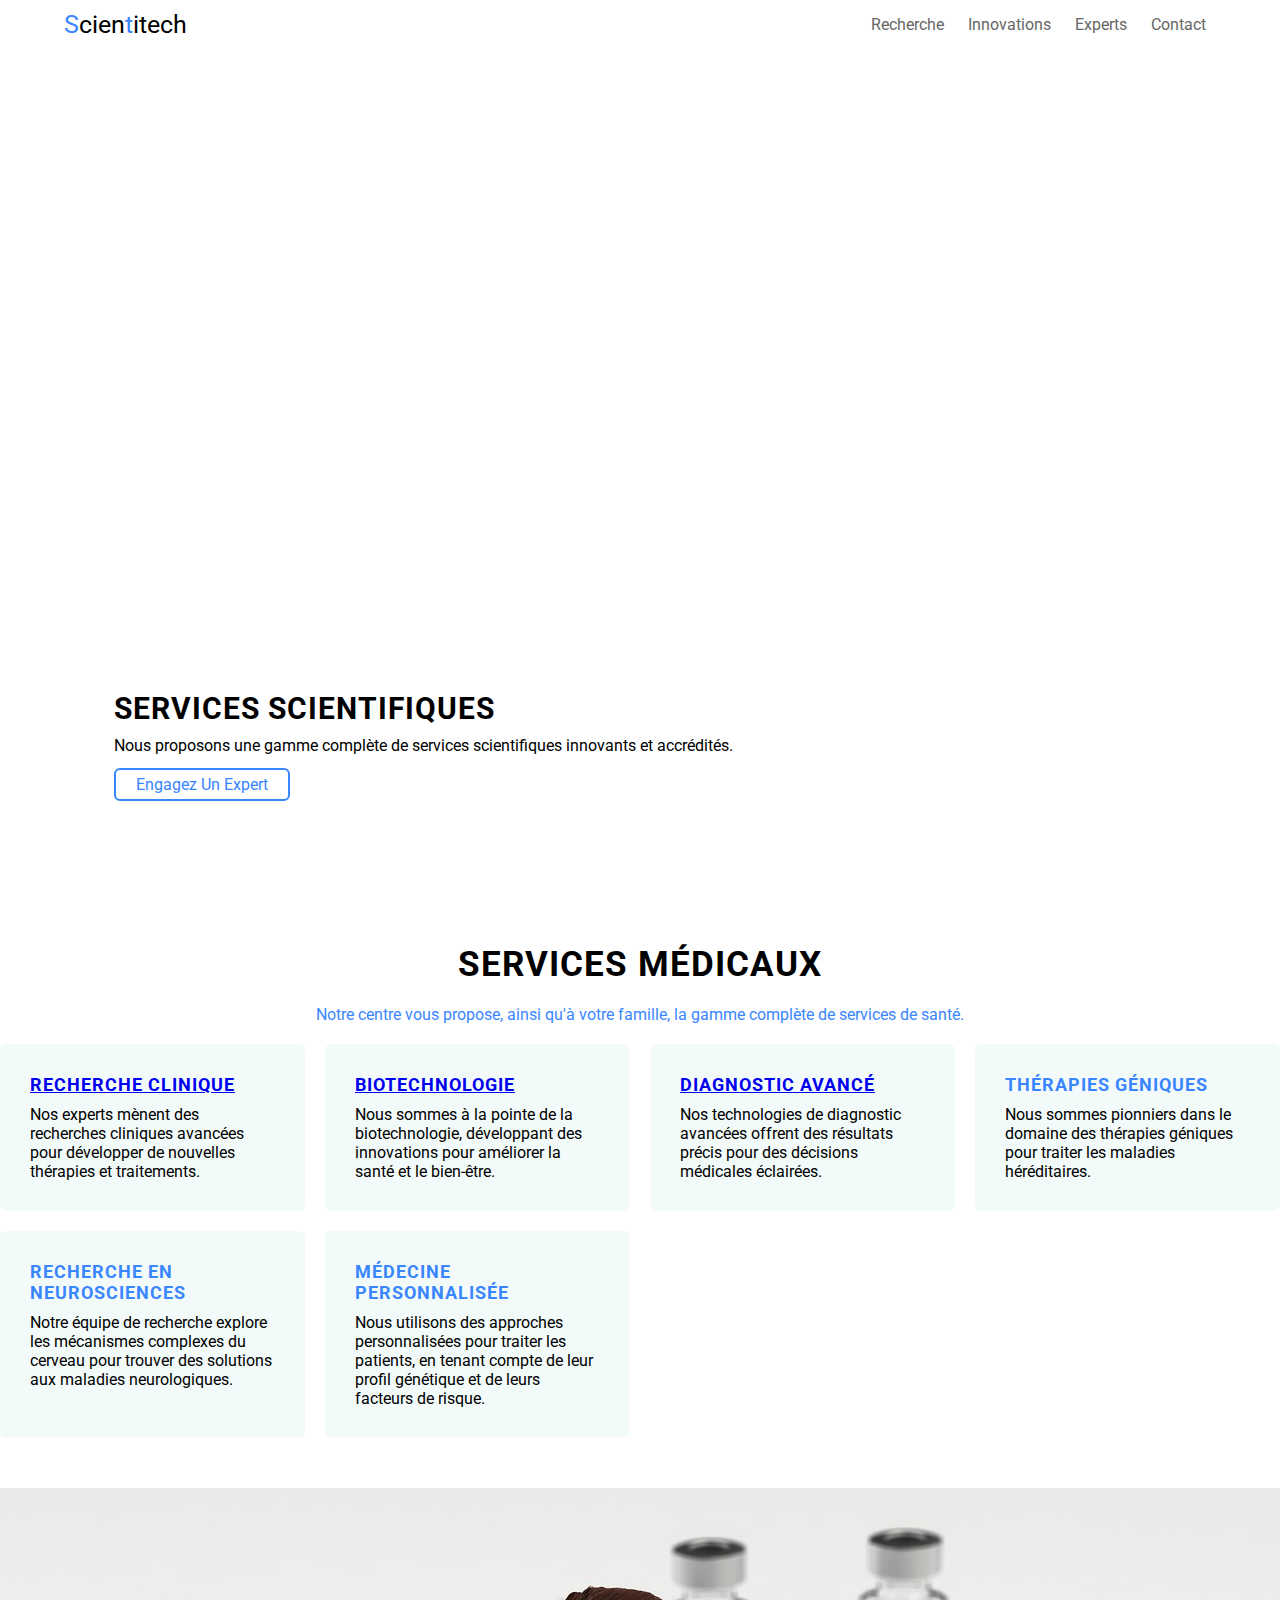
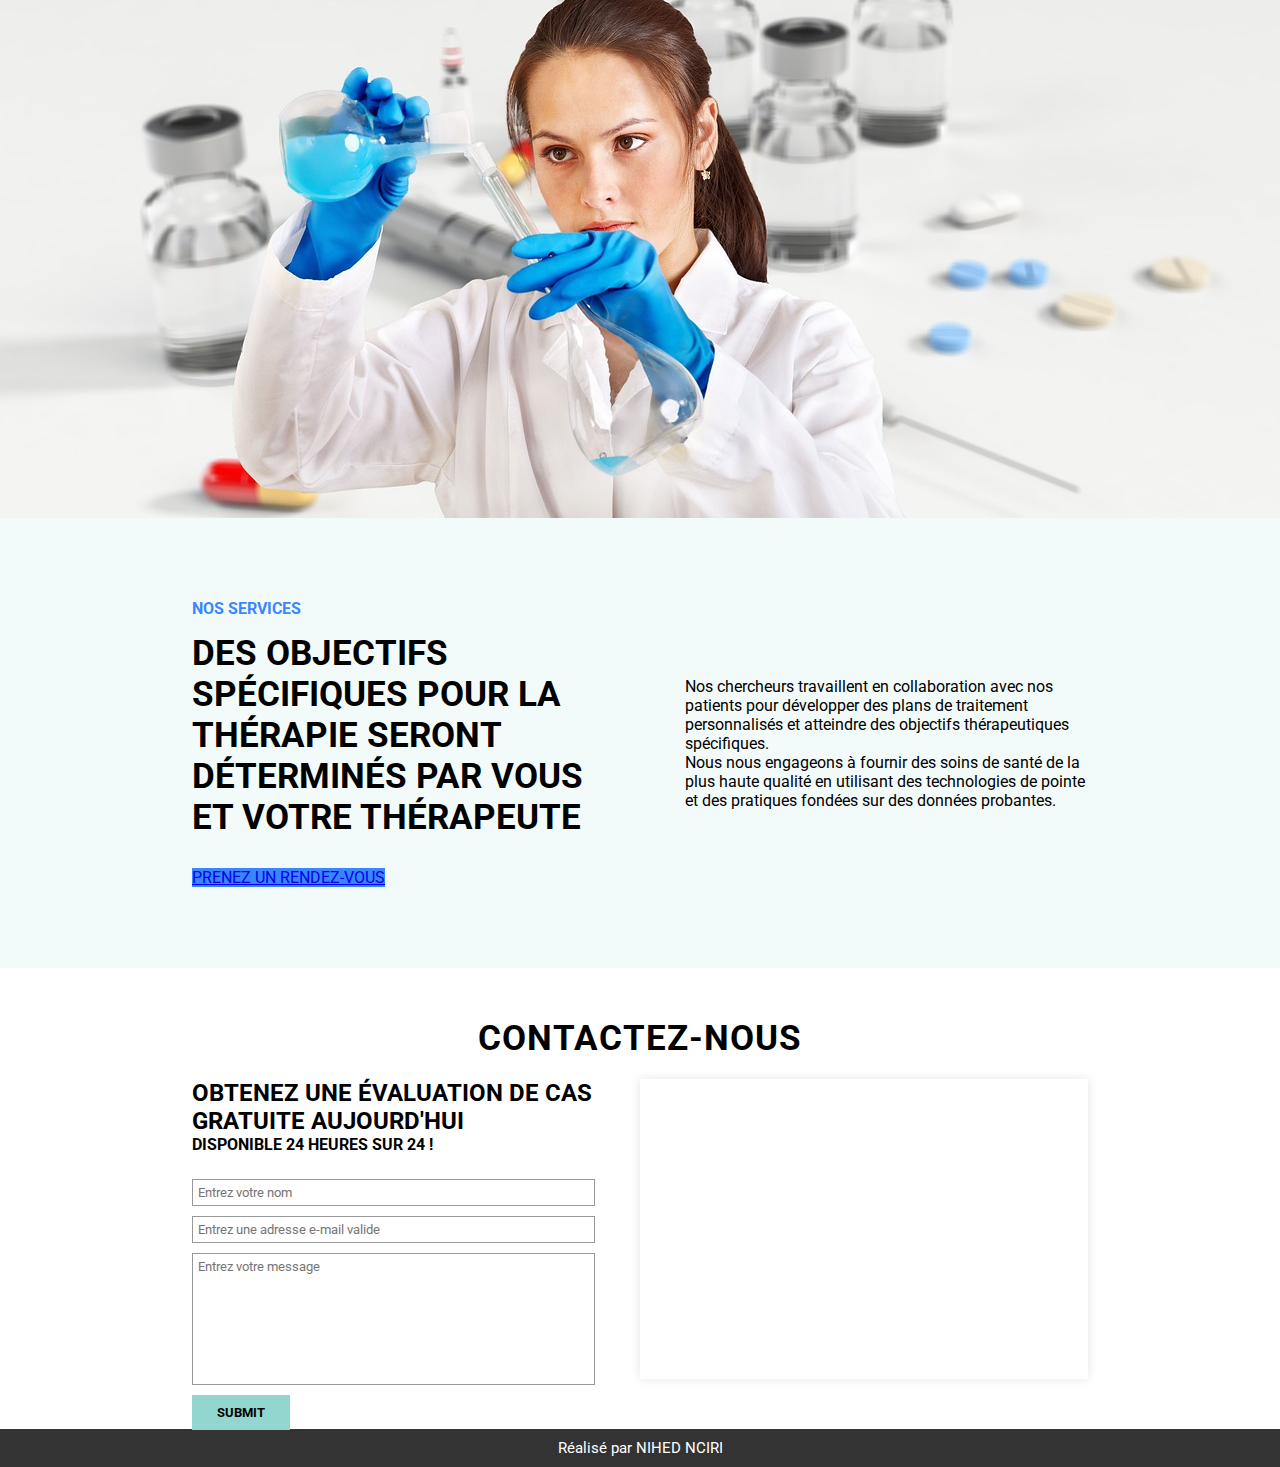
<file: index.html>
<!DOCTYPE html>
<html lang="en">
<head>
    <meta charset="UTF-8">
    <meta http-equiv="X-UA-Compatible" content="IE=edge">
    <meta name="viewport" content="width=device-width, initial-scale=1.0">
    <title>Scientitech Hospital</title>
    <link rel="stylesheet" href="style.Css"> 
    
<!-- Google tag (gtag.js) -->
<script async src="https://www.googletagmanager.com/gtag/js?id=G-KVWR5E6TYN"></script>
<script>
  window.dataLayer = window.dataLayer || [];
  function gtag(){dataLayer.push(arguments);}
  gtag('js', new Date());

  gtag('config', 'G-KVWR5E6TYN');
</script>

</head>
<body>
    <header>
        <div class="logo"> <span>S</span>cien<span>t</span>itech</div>
        <ul class="menu">
            <a href="#">Recherche</a>
            <a href="#">Innovations</a>
            <a href="#">Experts</a>
            <a href="#">Contact</a>
        </ul>
    </header>

    <!-- Accueil -->

    <section class="home">
        <div class="home-infos">
            <h1>Services Scientifiques</h1>
            <p>Nous proposons une gamme complète de services scientifiques innovants et accrédités.</p>
            <a href="#">Engagez un expert</a>
        </div>
    </section>

    <!-- Services -->

    <section class="services">
        <h1 class="title">SERVICES MÉDICAUX</h1>
        <p class="sub-title">Notre centre vous propose, ainsi qu'à votre famille, la gamme complète de services de santé.</p>
        <div class="list-services">
            <div class="box">
                <h1><a href="page3.html">Recherche Clinique</a></h1>
                <p>Nos experts mènent des recherches cliniques avancées pour développer de nouvelles thérapies et traitements.</p>
            </div>
            <div class="box">
                <h1><a href="page4.html">Biotechnologie</a></h1>
                <p>Nous sommes à la pointe de la biotechnologie, développant des innovations pour améliorer la santé et le bien-être.</p>
            </div>
            <div class="box">
                <h1><a href="page2.html">Diagnostic Avancé</a></h1>
                <p>Nos technologies de diagnostic avancées offrent des résultats précis pour des décisions médicales éclairées.</p>
            </div>
            
            <div class="box">
                <h1>Thérapies Géniques</h1>
                <p>Nous sommes pionniers dans le domaine des thérapies géniques pour traiter les maladies héréditaires.</p>
            </div>
            <div class="box">
                <h1>Recherche en Neurosciences</h1>
                <p>Notre équipe de recherche explore les mécanismes complexes du cerveau pour trouver des solutions aux maladies neurologiques.</p>
            </div>
            <div class="box">
                <h1>Médecine Personnalisée</h1>
                <p>Nous utilisons des approches personnalisées pour traiter les patients, en tenant compte de leur profil génétique et de leurs facteurs de risque.</p>
            </div>
        </div>
    </section>
    
    <!-- Bannière -->
    <section class="banner"></section>

    <!-- Nos Objectifs -->

    <section class="our-goal">
        <div class="left">
            <span>Nos Services</span>
            <h1>DES OBJECTIFS SPÉCIFIQUES POUR LA THÉRAPIE SERONT DÉTERMINÉS PAR VOUS ET VOTRE THÉRAPEUTE</h1>
            <a href="#">PRENEZ UN RENDEZ-VOUS</a>
        </div>
        <div class="right">
            <p>Nos chercheurs travaillent en collaboration avec nos patients pour développer des plans de traitement personnalisés et atteindre des objectifs thérapeutiques spécifiques.</p>
            <p>Nous nous engageons à fournir des soins de santé de la plus haute qualité en utilisant des technologies de pointe et des pratiques fondées sur des données probantes.</p>
        </div>
    </section>

    <!-- Footer -->
    <footer>
        <h1 class="title">Contactez-nous</h1>
        <div class="contact">
            <div class="class-form">
                <h2>OBTENEZ UNE ÉVALUATION DE CAS GRATUITE AUJOURD'HUI</h2>
                <h4>DISPONIBLE 24 HEURES SUR 24 !</h4>
                <form action="">
                    <input type="text" placeholder="Entrez votre nom">
                    <input type="email" placeholder="Entrez une adresse e-mail valide">
                    <textarea placeholder="Entrez votre message" cols="30" rows="8"></textarea> <!-- Added closing double quote here -->
                    <button>SUBMIT</button>
                </form>
            </div>
            <div class="address">
                <iframe src="https://www.google.com/maps/embed?pb=!1m18!1m12!1m3!1d2624.874102365142!2d2.335455315619297!3d48.860611079287644!2m3!1f0!2f0!3f0!3m2!1i1024!2i768!4f13.1!3m3!1m2!1s0x47e671d877937b0f%3A0xb975fcfa192f84d4!2sMus%C3%A9e%20du%20Louvre!5e0!3m2!1sfr!2sfr!4v1653640866666!5m2!1sfr!2sfr" width="600" height="450" style="border:0;" allowfullscreen="" loading="lazy" referrerpolicy="no-referrer-when-downgrade"></iframe>
            </div>
        </div>  
    </footer>
    
    <div class="end">
        <p>Réalisé par NIHED NCIRI</p>
    </div>
</file>
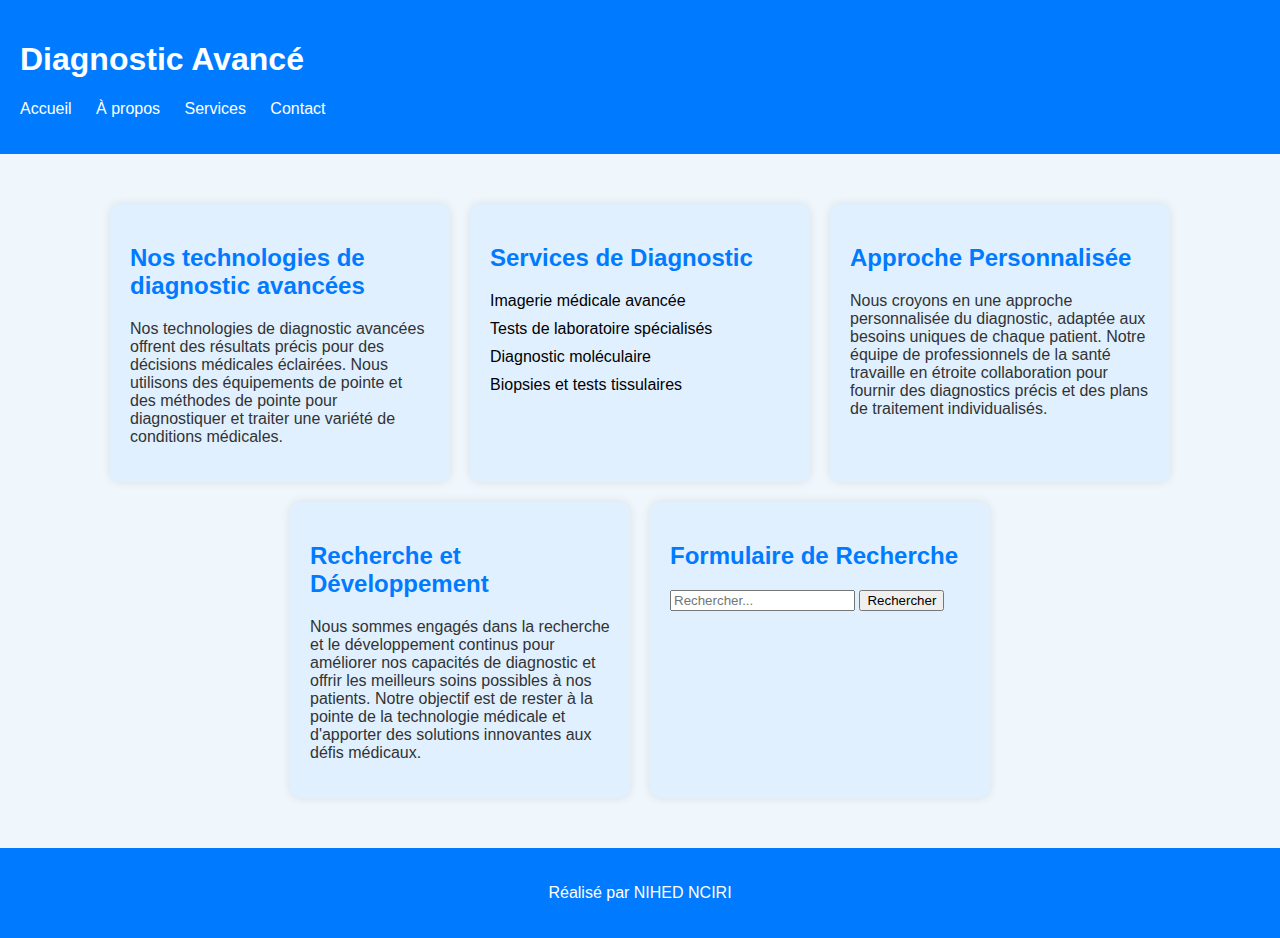
<file: page2.html>
<!DOCTYPE html>
<html lang="fr">
<head>
    <meta charset="UTF-8">
    <meta name="viewport" content="width=device-width, initial-scale=1.0">
    <title>Diagnostic Avancé - Scientitech</title>
    <link rel="stylesheet" href="style2.css">
</head>
<body>
    <header>
        <h1>Diagnostic Avancé</h1>
        <nav>
            <ul>
                <li><a href="#">Accueil</a></li>
                <li><a href="#">À propos</a></li>
                <li><a href="#">Services</a></li>
                <li><a href="#">Contact</a></li>
            </ul>
        </nav>
    </header>
    
    <section class="main-content">
        <div class="container">
            <div class="content">
                <h2>Nos technologies de diagnostic avancées</h2>
                <p>Nos technologies de diagnostic avancées offrent des résultats précis pour des décisions médicales éclairées. Nous utilisons des équipements de pointe et des méthodes de pointe pour diagnostiquer et traiter une variété de conditions médicales.</p>
            </div>
            <div class="content">
                <h2>Services de Diagnostic</h2>
                <ul>
                    <li>Imagerie médicale avancée</li>
                    <li>Tests de laboratoire spécialisés</li>
                    <li>Diagnostic moléculaire</li>
                    <li>Biopsies et tests tissulaires</li>
                </ul>
            </div>
            <div class="content">
                <h2>Approche Personnalisée</h2>
                <p>Nous croyons en une approche personnalisée du diagnostic, adaptée aux besoins uniques de chaque patient. Notre équipe de professionnels de la santé travaille en étroite collaboration pour fournir des diagnostics précis et des plans de traitement individualisés.</p>
            </div>
            <div class="content">
                <h2>Recherche et Développement</h2>
                <p>Nous sommes engagés dans la recherche et le développement continus pour améliorer nos capacités de diagnostic et offrir les meilleurs soins possibles à nos patients. Notre objectif est de rester à la pointe de la technologie médicale et d'apporter des solutions innovantes aux défis médicaux.</p>
            </div>
            <div class="content">
                <h2>Formulaire de Recherche</h2>
                <form action="#">
                    <input type="text" placeholder="Rechercher...">
                    <button type="submit">Rechercher</button>
                </form>
            </div>
        </div>
    </section>

    <footer>
        <p>Réalisé par NIHED NCIRI</p>
    </footer>
</body>
</html>
</file>
<file: style.Css>
@import url('https://fonts.googleapis.com/css2?family=Roboto:wght@100;300;400;500&display=swap');
* {
    margin: 0;
    padding: 0;
    box-sizing: border-box;
    font-family: 'Roboto', sans-serif;
}

header {
    display: flex;
    align-items: center;
    justify-content: space-between;
    padding: 10px 5%;
}

header .logo {
    font-size: 25px;
}

header .logo span {
    color: #3a86ff; /* Couleur bleue scientifique */
}

header .menu a {
    position: relative;
    margin: 0 10px;
    text-decoration: none;
    color: #666; /* Couleur de texte grise */
    transition: 0.5s;
}

header .menu a:before {
    position: absolute;
    top: -2px;
    content: "";
    width: 0;
    height: 2px;
    background-color: #3a86ff; /* Couleur bleue scientifique */
    transition: 0.5s;
}

header .menu a:hover:before {
    width: 100%;
}

header .menu a:hover {
    color: #000; /* Couleur de texte noire */
}

/* Accueil */

.home {
    height: calc(100vh - 55px);
    background: url("https://github.com/Nihed2001/ScientiTech/blob/main/analysis-4402809_1280.jpg?raw=true");
    background-position: center;
    background-size: cover;
    display: flex;
    align-items: flex-end;
    padding-left: 5%;
    padding-bottom: 50px;
}

.home-infos {
    background-color: #fff;
    border-radius: 6px;
    padding: 50px;
    animation: anime 2s linear;
}

/* animation home-infos */

@keyframes anime {
    from{
        transform: translateX(-600px);
    }
}

.home-infos h1 {
    font-size: 30px;
    text-transform: uppercase;
    letter-spacing: 1px;
}

.home-infos p {
    margin-top: 10px;
    margin-bottom: 20px;
}

.home-infos a {
    text-decoration: none;
    border: 2px solid #3a86ff; /* Couleur bleue scientifique */
    color: #3a86ff; /* Couleur bleue scientifique */
    border-radius: 6px;
    padding: 5px 20px;
    margin-top: 5px;
    font-weight: 400;
    text-transform: capitalize;
    transition: 0.5s;
}

.home-infos a:hover {
    background-color: #3a86ff; /* Couleur bleue scientifique */
    color: #fff; /* Couleur de texte blanche */
    letter-spacing: 1px;
}

/* Services */

.title {
    text-align: center;
    margin-top: 50px;
    font-size: 35px;
    letter-spacing: 1px;
    text-transform: uppercase;
}

.sub-title {
    text-align: center;
    color: #3a86ff; /* Couleur bleue scientifique */
    margin: 20px 0;
}

.list-services {
    display: grid;
    grid-template-columns: repeat(auto-fit, minmax(250px, 1fr));
    justify-content: center;
    gap: 20px;
    margin-bottom: 50px;
}

.list-services .box {
    padding: 30px;
    background-color: #f3fbfa;
    border-radius: 6px;
    transition: 0.5s;
}

.list-services .box h1 {
    text-transform: uppercase;
    color: #3a86ff; /* Couleur bleue scientifique */
    margin-bottom: 10px;
    font-size: 18px;
    letter-spacing: 1px;
}

.list-services .box p {
    font-size: 16px;
}

.list-services .box:hover {
    background-color: #3a86ff; /* Couleur bleue scientifique */
}

.list-services .box:hover h1 {
    color: #fff; /* Couleur de texte blanche */
}

.list-services .box:hover p {
    color: #333; /* Couleur de texte grise */
}
/* banner */
.banner {
    height: 70vh;
    background: url("vaccine-4892048_1280.jpg");
    background-position: center;
    background-size: cover
}
/* Notre objectif */

.our-goal {
    display: flex;
    align-items: center;
    justify-content: space-between;
    padding: 0 15%;
    background-color: #f3fbfa;
    height: 50vh;
}

.our-goal .left,
.our-goal .right {
    width: 45%;
}

.our-goal .left span {
    font-weight: bold;
    color: #3a86ff; /* Couleur bleue scientifique */
    text-transform: uppercase;
}

.our-goal .left h1 {
    font-size: 35px;
    padding: 15px 0;
    margin-bottom: 15px;
}

.our-goal .left a {
    background-color: #3a86ff; /* Couleur bleue scientifique */
    color
}
/* footer */
footer{
    padding: 0 15%;
}

footer .title {
    margin-bottom: 20px;
}
.contact {
    display: flex;
    align-items: center;
    justify-content: space-between;
}
.contact .class-form {
    width: 45%;
    display: flex;
    flex-direction: column;
    height: 300px;
}
.contact h4 {
    margin-bottom: 20px;
}
.contact form {
    display: flex;
    flex-direction: column;
}
.contact form input , textarea {
    margin: 5px 0;
    padding: 5px;
    border: 1px solid #999;
    resize: none;
    outline: 0;
}
.contact form button {
   width: fit-content;
   padding: 10px 25px;
   background-color: #93d6d0;
   border: 0;
   font-weight: bold;
   color: #000;
   margin-top: 5px;
}

.address {
    width: 50%;
    height: 300px;
}
iframe {
    width: 100%;
    height: 100%;
    box-shadow: 0 0 10px rgba(0,0,0,0.1);
}
.end {
    margin-top: 50px;
    background-color: #333;
    text-align: center;
    font-size: 15px;
    padding: 10px 0;
    color: #fff;
}
</file>
<file: style2.css>
body {
    font-family: Arial, sans-serif;
    margin: 0;
    padding: 0;
    background-color: #f0f7fc; /* Couleur de fond */
}

header {
    background-color: #007bff; /* Couleur d'arrière-plan de l'en-tête */
    padding: 20px;
    color: #fff; /* Couleur du texte de l'en-tête */
}

nav ul {
    list-style: none;
    padding: 0;
}

nav ul li {
    display: inline;
    margin-right: 20px;
}

nav ul li a {
    color: #fff; /* Couleur des liens de navigation */
    text-decoration: none;
}

.main-content {
    padding: 50px;
}

.container {
    display: flex;
    flex-wrap: wrap;
    justify-content: center;
    gap: 20px;
}

.content {
    background-color: #e0f0ff; /* Couleur de fond de la boîte */
    border-radius: 10px;
    padding: 20px;
    box-shadow: 0 0 10px rgba(0, 0, 0, 0.1); /* Ombre */
    width: 300px;
    transition: transform 0.3s ease; /* Animation de transition */
}

.content:hover {
    transform: translateY(-10px); /* Animation lors du survol */
}

.content h2 {
    color: #007bff; /* Couleur du titre */
}

.content p {
    color: #333; /* Couleur du texte */
}

.content ul {
    list-style-type: none;
    padding-left: 0;
}

.content ul li {
    margin-bottom: 10px;
}

footer {
    background-color: #007bff; /* Couleur de fond du pied de page */
    padding: 20px;
    color: #fff; /* Couleur du texte du pied de page */
    text-align: center;
}
</file>
